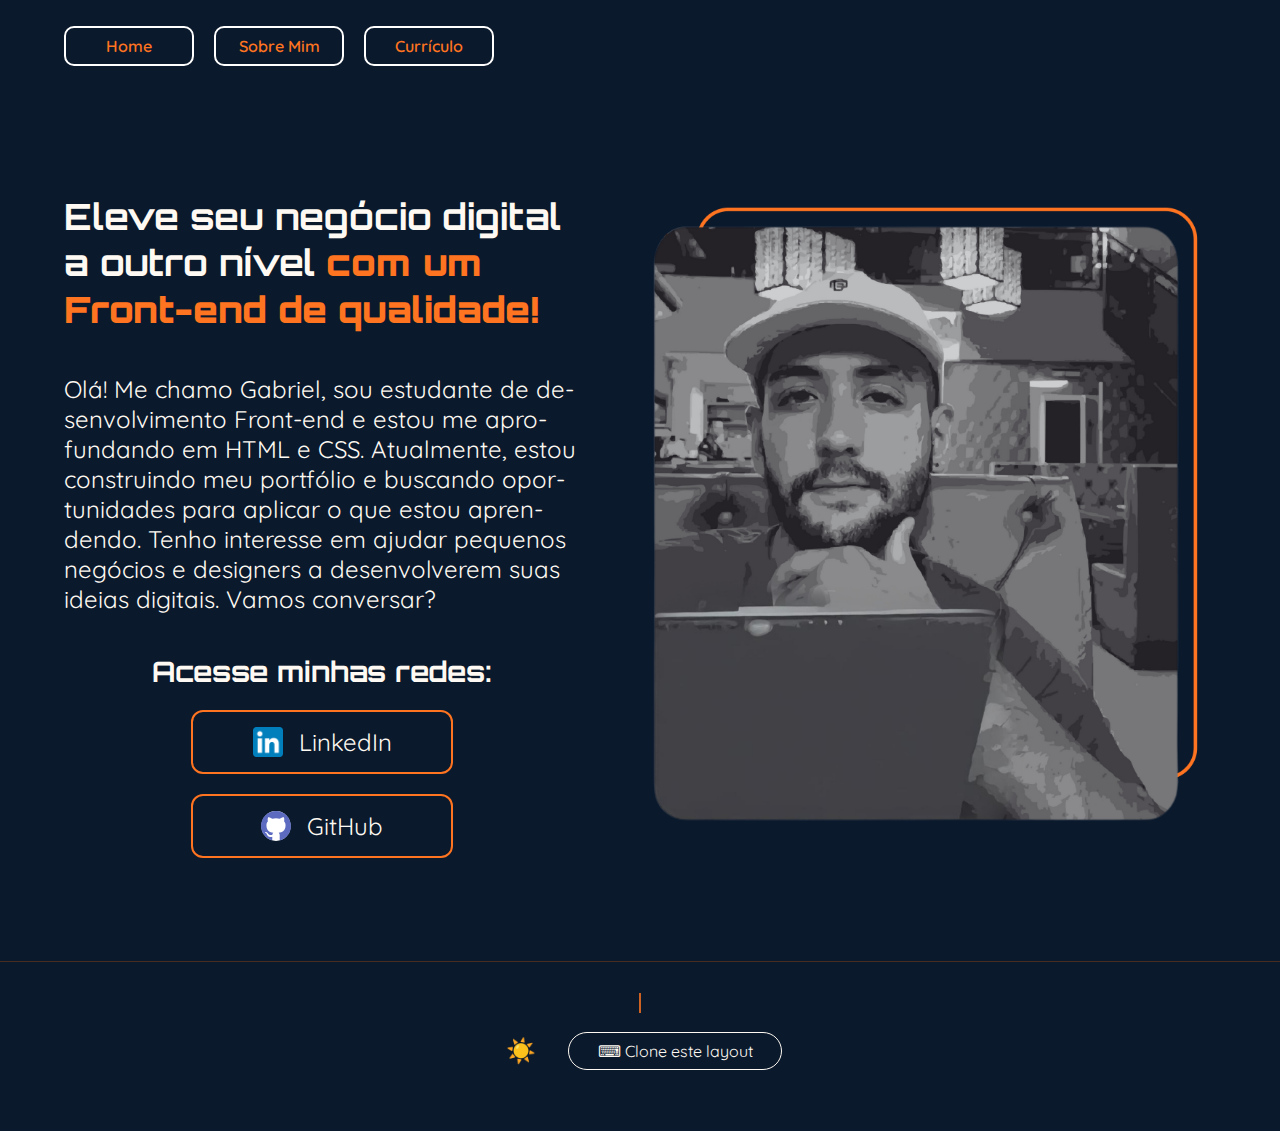
<file: index.html>
<!DOCTYPE html>
<html lang="pt-br">
<head>
    <meta charset="UTF-8">
    <meta http-equiv="X-UA-Compatible" content="IE=edge">
    <meta name="viewport" content="width=device-width, initial-scale=1.0">
    <title>Portfólio html</title>
    <link rel="stylesheet" href="./styles/style.css">
    <link rel="icon" href="assets/images/favicon.ico" type="image/x-icon">
    <link rel="apple-touch-icon" href="assets/images/apple-touch-icon.png">
    <link rel="icon" sizes="16x16" href="assets/images/favicon-16x16.png">
    <link rel="icon" sizes="32x32" href="assets/images/favicon-32x32.png">
</head>
<body>
    <header class="cabecalho">
        <nav class="cabecalho__menu">
            <a class="cabecalho__menu__link" href="index.html">Home</a>
            <a class="cabecalho__menu__link" href="about.html">Sobre Mim</a>
            <a class="cabecalho__menu__link" href="currículo.html">Currículo</a>
        </nav>
    </header>
    <main class="apresentacao">
        <section class="apresentacao__conteudo">
            <h1 class="apresentacao__conteudo__titulo">Eleve seu negócio digital a outro nível <strong class="titulo-destaque">com um Front-end de qualidade!</strong></h1>
            <p class="apresentacao__conteudo__texto">Olá! Me chamo Gabriel, sou estudante de desenvolvimento Front-end e estou me aprofundando em HTML e CSS. Atualmente, estou construindo meu portfólio e buscando oportunidades para aplicar o que estou aprendendo. Tenho interesse em ajudar pequenos negócios e designers a desenvolverem suas ideias digitais. Vamos conversar?</p>
            <div class="apresentacao__links">
                <h2 class="apresentacao__links__subtitulo">Acesse minhas redes:</h2>
                <a class="apresentacao__links__botoes" href="https://www.linkedin.com/in/gabriesbernardes/">
                    <img src="assets/images/Linkedin-icon.png" alt="Logo LinkedIn">
                    <span>LinkedIn</span></a>
                <a class="apresentacao__links__botoes" href="https://github.com/devbernardes">
                    <img src="assets/images/github-icon.svg" alt="Logo GitHub">
                    <span>GitHub</span></a>
            </div>
        </section>
        <img class="apresentacao__imagem" src="assets/images/foto-portfolio.png" alt="Minha foto (Gabriel) para Portfólio">
    </main>
    <footer class="rodape">
        <div class="rodape__divisao"></div>
            <div class="rodape__conteudo">
                <div class="rodape__assinatura-container">
                    <span class="rodape__assinatura" id="assinatura">// Coded with 🔥 by Gabriel</span>
                </div>
            <div class="rodape__botoes">
                <button class="rodape__botao__tema" aria-label="Mudar tema">🌓</button>
                <a href="https://github.com/devbernardes/projeto-portfolio" class="rodape__clone" target="_blank">⌨ Clone este layout</a>
            </div>
        </div>
    </footer>
    <script src="app.js"></script>
</body>
</html>
</file>
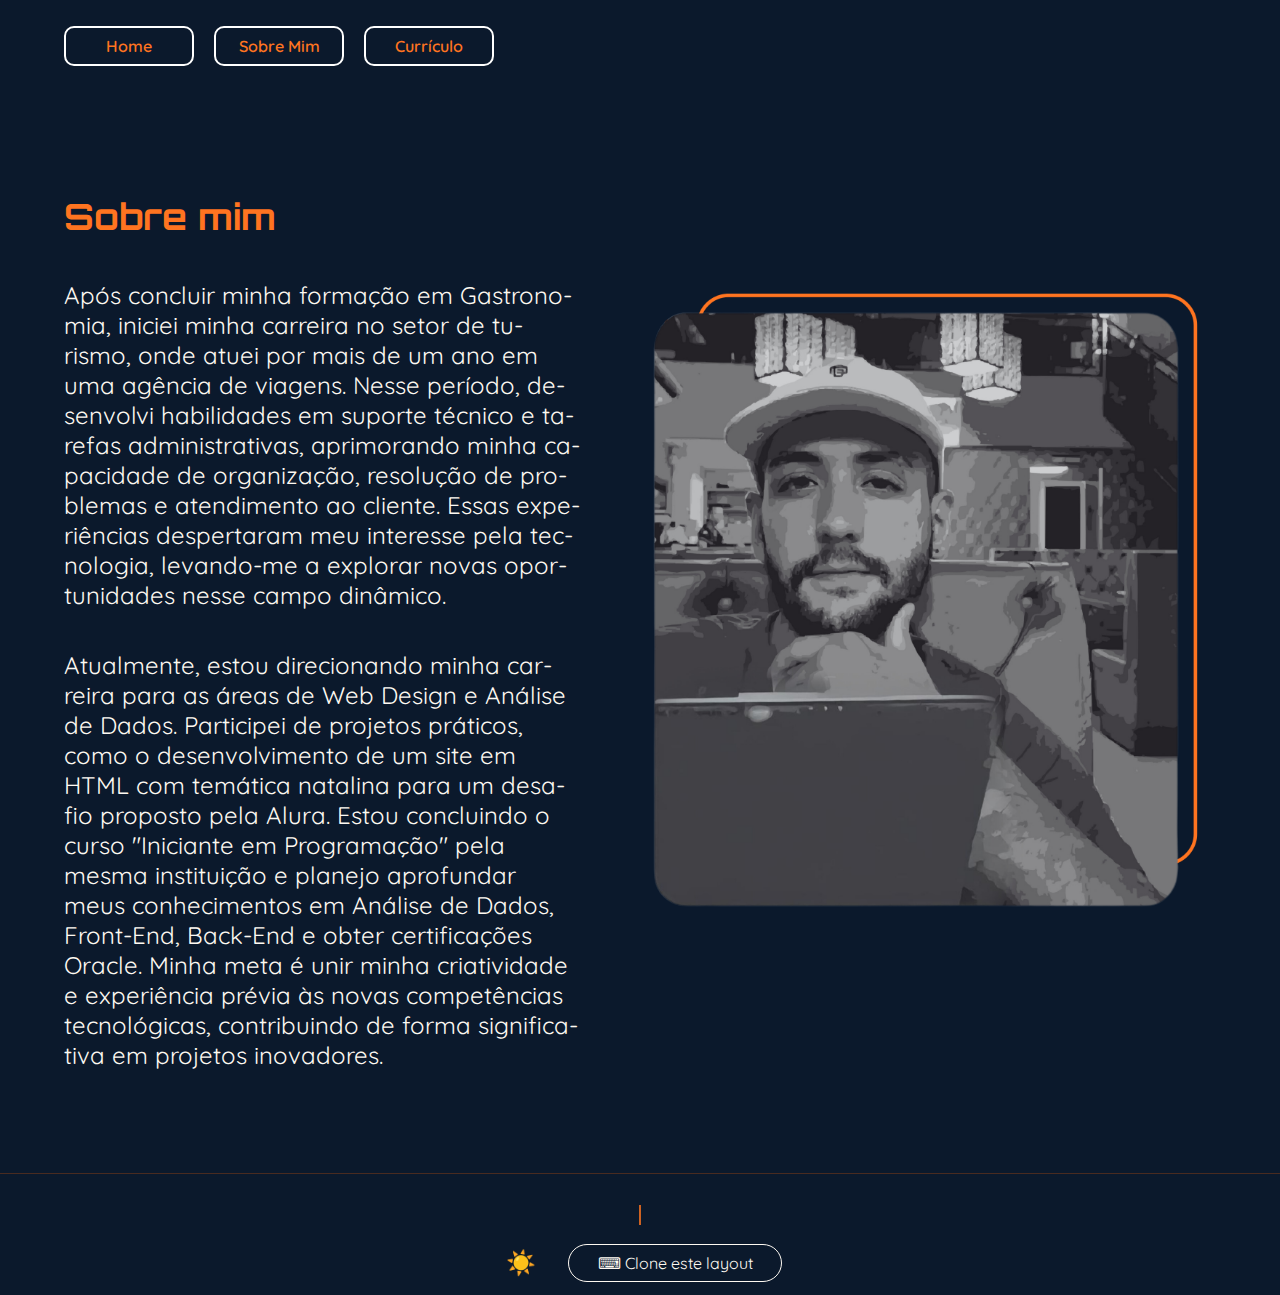
<file: about.html>
<!DOCTYPE html>
<html lang="pt-br">
<head>
    <meta charset="UTF-8">
    <meta http-equiv="X-UA-Compatible" content="IE=edge">
    <meta name="viewport" content="width=device-width, initial-scale=1.0">
    <title>Sobre mim</title>
    <link rel="stylesheet" href="./styles/style.css">
    <link rel="icon" href="assets/images/favicon.ico" type="image/x-icon">
    <link rel="apple-touch-icon" href="assets/images/apple-touch-icon.png">
    <link rel="icon" sizes="16x16" href="assets/images/favicon-16x16.png">
    <link rel="icon" sizes="32x32" href="assets/images/favicon-32x32.png">
</head>
<body>
    <header class="cabecalho">
        <nav class="cabecalho__menu">
            <a class="cabecalho__menu__link" href="index.html">Home</a>
            <a class="cabecalho__menu__link" href="about.html">Sobre Mim</a>
            <a class="cabecalho__menu__link" href="currículo.html">Currículo</a>
        </nav>
    </header>

    <main class="apresentacao">
        <section class="apresentacao__conteudo">
            <h1 class="apresentacao__conteudo__titulo_sobre_mim">Sobre mim</h1>
            <P class="apresentacao__conteudo__texto">Após concluir minha formação em Gastronomia, iniciei minha carreira no setor de turismo, onde atuei por mais de um ano em uma agência de viagens. Nesse período, desenvolvi habilidades em suporte técnico e tarefas administrativas, aprimorando minha capacidade de organização, resolução de problemas e atendimento ao cliente. Essas experiências despertaram meu interesse pela tecnologia, levando-me a explorar novas oportunidades nesse campo dinâmico.</P>
            <P class="apresentacao__conteudo__texto">Atualmente, estou direcionando minha carreira para as áreas de Web Design e Análise de Dados. Participei de projetos práticos, como o desenvolvimento de um site em HTML com temática natalina para um desafio proposto pela Alura. Estou concluindo o curso "Iniciante em Programação" pela mesma instituição e planejo aprofundar meus conhecimentos em Análise de Dados, Front-End, Back-End e obter certificações Oracle. Minha meta é unir minha criatividade e experiência prévia às novas competências tecnológicas, contribuindo de forma significativa em projetos inovadores.</P>
        </section>
        <img class="apresentacao__imagem_sobre_mim" src="assets/images/foto-portfolio.png" alt="Minha foto (Gabriel) para Portfólio">
    </main>

    <footer class="rodape">
        <div class="rodape__divisao"></div>
            <div class="rodape__conteudo">
                <div class="rodape__assinatura-container">
                    <span class="rodape__assinatura" id="assinatura">// Coded with 🔥 by Gabriel</span>
                </div>
            <div class="rodape__botoes">
                <button class="rodape__botao__tema" aria-label="Mudar tema">🌓</button>
                <a href="https://github.com/devbernardes/projeto-portfolio" class="rodape__clone" target="_blank">⌨ Clone este layout</a>
            </div>
        </div>
    </footer>
    <script src="app.js"></script>
</body>
</html>
</file>
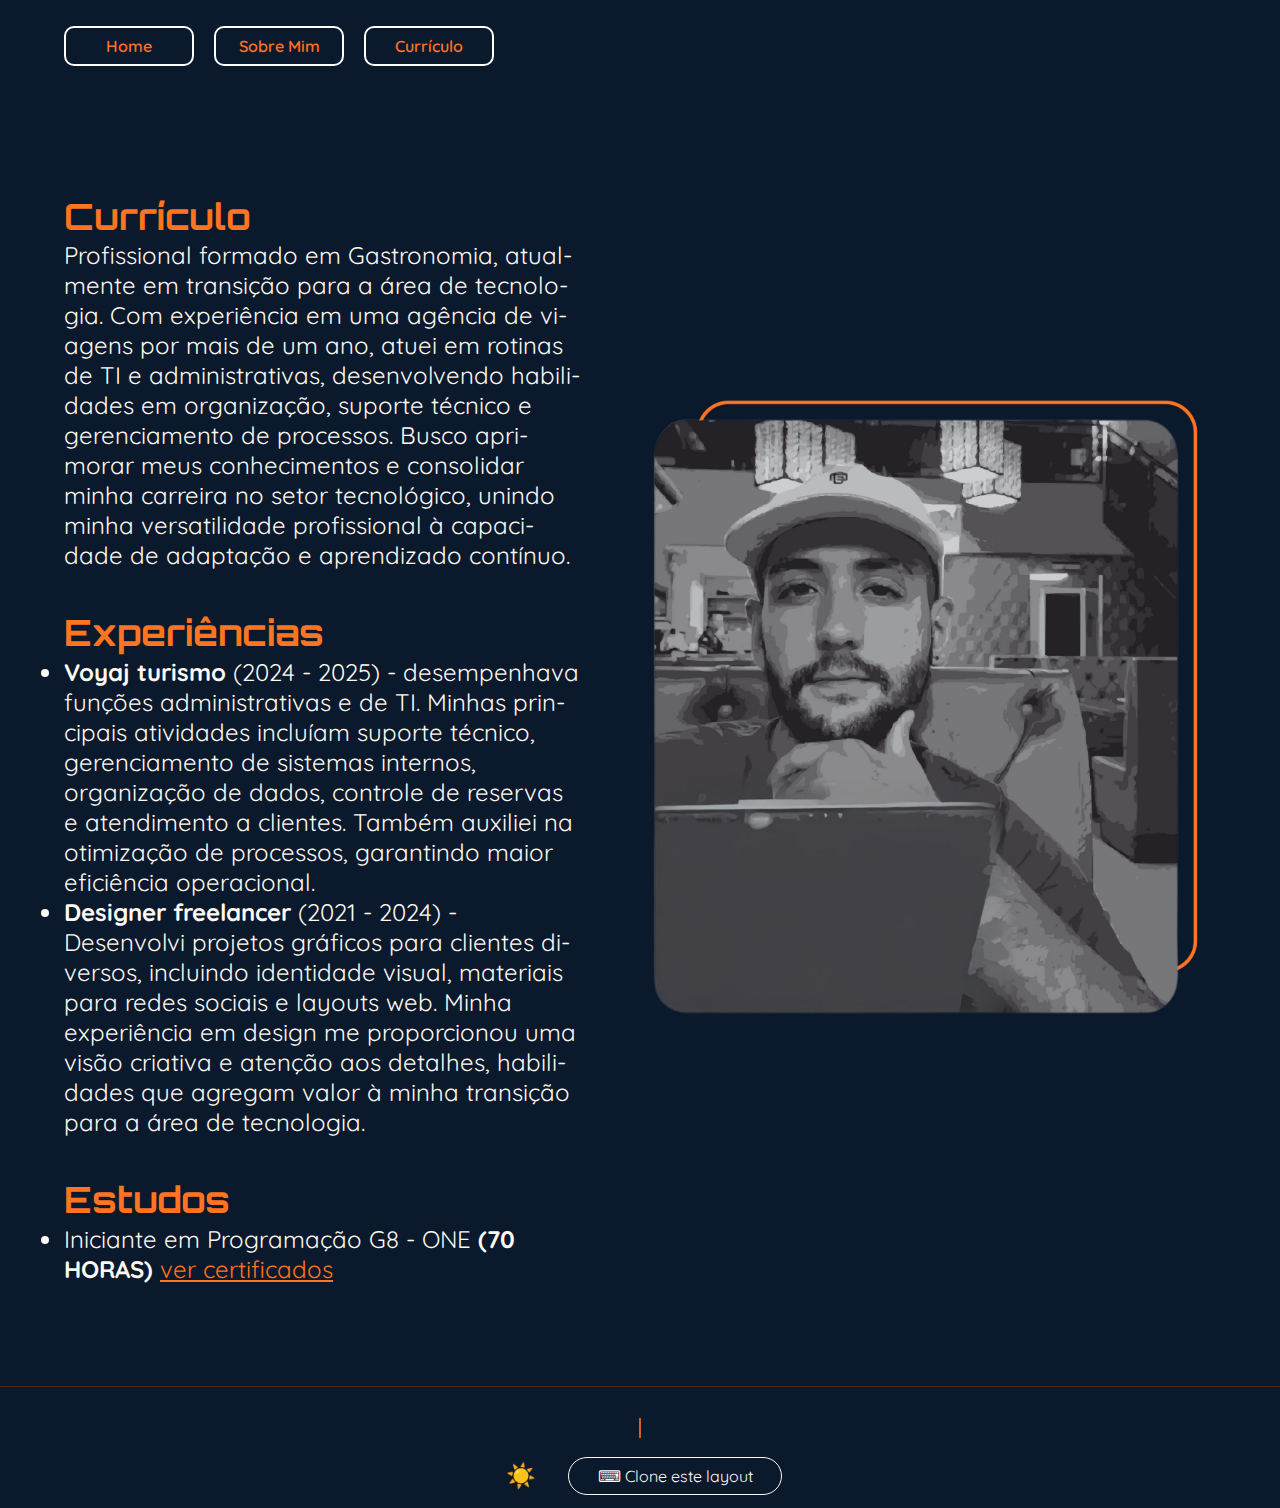
<file: currículo.html>
<!DOCTYPE html>
<html lang="en">
<head>
    <meta charset="UTF-8">
    <meta name="viewport" content="width=device-width, initial-scale=1.0">
    <meta http-equiv="X-UA-Compatible" content="IE=edge">
    <title>curriculo</title>
    <link rel="stylesheet" href="./styles/style.css">
    <link rel="icon" href="assets/images/favicon.ico" type="image/x-icon">
    <link rel="apple-touch-icon" href="assets/images/apple-touch-icon.png">
    <link rel="icon" sizes="16x16" href="assets/images/favicon-16x16.png">
    <link rel="icon" sizes="32x32" href="assets/images/favicon-32x32.png">
</head>
<body>
    <header class="cabecalho">
        <nav class="cabecalho__menu">
            <a class="cabecalho__menu__link" href="index.html">Home</a>
            <a class="cabecalho__menu__link" href="about.html">Sobre Mim</a>
            <a class="cabecalho__menu__link" href="currículo.html">Currículo</a>
        </nav>
    </header>
      <main class="apresentacao">
        <section class="apresentacao__conteudo">
            <div class="curriculo_conteudo">
                <h1 class="curriculo_conteudo__titulo">Currículo</h1>
                <p class="apresentacao__conteudo__texto">
                Profissional formado em Gastronomia, atualmente em transição para a área de tecnologia. Com experiência em uma agência de viagens por mais de um ano, atuei em rotinas de TI e administrativas, desenvolvendo habilidades em organização, suporte técnico e gerenciamento de processos. Busco aprimorar meus conhecimentos e consolidar minha carreira no setor tecnológico, unindo minha versatilidade profissional à capacidade de adaptação e aprendizado contínuo.
                </p>
            </div>

            <div class="curriculo_conteudo_experiencias">
                <h2 class="curriculo_conteudo__titulo_experiencias">Experiências</h2>
                <p class="apresentacao__conteudo__texto">
                <ul class="apresentacao__conteudo__texto">
                <li> <strong>Voyaj turismo</strong> (2024 - 2025) - desempenhava funções administrativas e de TI. Minhas principais atividades incluíam suporte técnico, gerenciamento de sistemas internos, organização de dados, controle de reservas e atendimento a clientes. Também auxiliei na otimização de processos, garantindo maior eficiência operacional. </li>
                <li> <strong>Designer freelancer</strong> (2021 - 2024) - Desenvolvi projetos gráficos para clientes diversos, incluindo identidade visual, materiais para redes sociais e layouts web. Minha experiência em design me proporcionou uma visão criativa e atenção aos detalhes, habilidades que agregam valor à minha transição para a área de tecnologia. </li>
                </ul>
                </p>
            </div>

            <div class="apresentacao__conteudo__texto">
                <h3 class="curriculo_conteudo__titulo_estudos">Estudos</h3>
                <p class="apresentacao__conteudo__texto">
                <ul class="apresentacao__conteudo__texto__estudos">
                    <li>Iniciante em Programação G8 - ONE <strong>(70 HORAS)</strong> <a href="https://drive.google.com/drive/folders/1s44YYneHaTekBxGC1ggJwL3mKk0iP7Q3?usp=drive_link">ver certificados</a> 
                    </li>
                </ul>
            </div>    
        </section>
        <img class="apresentacao__imagem_curriculo" src="./assets/images/foto-portfolio.png" alt="Foto da Joana Santos programando">
    </main>

    <footer class="rodape">
        <div class="rodape__divisao"></div>
            <div class="rodape__conteudo">
                <div class="rodape__assinatura-container">
                    <span class="rodape__assinatura" id="assinatura">// Coded with 🔥 by Gabriel</span>
                </div>
            <div class="rodape__botoes">
                <button class="rodape__botao__tema" aria-label="Mudar tema">🌓</button>
                <a href="https://github.com/devbernardes/projeto-portfolio" class="rodape__clone" target="_blank">⌨ Clone este layout</a>
            </div>
        </div>
    </footer>
    <script src="app.js"></script>
</body>
</html>
</file>
<file: styles/style.css>
@import url('https://fonts.googleapis.com/css2?family=Orbitron:wght@400..900&display=swap');
@import url('https://fonts.googleapis.com/css2?family=Orbitron:wght@400..900&family=Quicksand:wght@300..700&display=swap');

:root {
    --cor-primaria: #ff7420;
    --cor-secundaria: #FEF9F2;
    --cor-terciaria: #0B192C;
    --cor-hover: #1E3E62;
    --fonte-primaria: 'Orbitron', sans-serif;
    --fonte-secundaria: 'Quicksand', sans-serif;
    --menu-margin: 7rem;
    --botao-largura: 130px;
}

* {
    margin:0;
    padding:0;
}

body {
    box-sizing: border-box;
    background-color: var(--cor-terciaria);
    color: var(--cor-secundaria);
    overflow-x: hidden;
    width: 100%;
}

.cabecalho {
    padding: 2% 5%;
}

.cabecalho__menu {
    display: flex;
    gap: 20px;
    max-width: 1200px;
    margin: 0 auto;
    position: relative;
    z-index: 100;
    padding: 0;
}

.cabecalho__menu__link {
    box-sizing: border-box;
    font-family: var(--fonte-secundaria);
    font-size: 1rem;
    font-weight: 600;
    color: var(--cor-primaria);
    text-decoration: none;
    padding: 0.5rem 1rem;
    border: 2px solid white;
    border-radius: 10px;
    transition: transform 0.3s ease, background-color 0.3s ease;
    text-align: center;
    display: flex;
    justify-content: center;
    align-items: center;
    width: var(--botao-largura);
    min-width: var(--botao-largura);
    height: 40px;
    cursor: pointer;
}

.cabecalho__menu__link:hover {
    transform: scale(1.1);
    background-color: #ececec;
}
.apresentacao {
    padding: 8% 5%;
    gap: 60px;
    display: flex;
    align-items: center;
    justify-content: space-between;
    max-width: 1200px;
    margin: 0 auto;
}

.apresentacao-curriculo {
    padding: 8% 5%;
    display: flex;
    align-items: center;
    justify-content: space-between;
    max-width: 1200px;
    margin: 0 auto;
}

.apresentacao__conteudo {
    width: 50%;
    display: flex;
    flex-direction: column;
    gap: 40px
}

.apresentacao__conteudo__titulo {
    color:var(--cor-secundaria);
    font-family: var(--fonte-primaria);
    font-size: 2.25rem;
    line-height: 1.3;
}

.apresentacao__conteudo__titulo_sobre_mim {
    color: var(--cor-primaria);
    font-family: var(--fonte-primaria);
    font-size: 2.25rem;
    line-height: 1.3;
}

.curriculo_conteudo__titulo {
    color: var(--cor-primaria);
    font-family: var(--fonte-primaria);
    font-size: 2.25rem;
    line-height: 1.3;
}

.curriculo_conteudo__titulo_experiencias {
    color: var(--cor-primaria);
    font-family: var(--fonte-primaria);
    font-size: 2.25rem;
    line-height: 1.3;
}

.curriculo_conteudo__titulo_estudos {
    color: var(--cor-primaria);
    font-family: var(--fonte-primaria);
    font-size: 2.25rem;
    line-height: 1.3;
}

.apresentacao__conteudo__texto__estudos a {
    color: var(--cor-primaria);
    margin-left: 5px;
    padding: 0; 
    margin: 0;
    white-space: nowrap;
}


.titulo-destaque {
    color: var(--cor-primaria);
}

.apresentacao__conteudo__texto {
    font-family: var(--fonte-secundaria);
    font-size: clamp(1rem, 2vw + 0.5rem, 1.5rem);
    word-wrap: break-word;
    overflow-wrap: break-word;
    hyphens: auto;
}

.apresentacao__links__subtitulo {
    font-family: var(--fonte-primaria);
    font-size: 28px;
    line-height: 1.3;
}

.apresentacao__links {
    display: flex;
    flex-direction: column;
    justify-content: space-between;
    gap: 20px;
    align-items: center;
}

.apresentacao__links__botoes {
    width: 50%;
    text-align: center;
    border-radius: 12px;
    font-size: 1.5rem;
    padding: 21.5px 0;
    text-decoration: none;
    color: var(--cor-secundaria);
    font-family: var(--fonte-secundaria);
    border: 2px solid var(--cor-primaria);
    display: flex;
    align-items: center; 
    justify-content: center;
    gap: 8px; 
    padding: 15px 0;
    z-index: 100;
}

.apresentacao__links__botoes:hover {
    background-color: var(--cor-hover);
}

.apresentacao__imagem {
    width: 50%;
    transform: scale(2.1);
    bottom: 20px;
}

.apresentacao__imagem_curriculo {
    width: 50%;
    object-fit: cover;
    border-radius: 10px;
    transform: scale(2.1);
    position: relative;
    left: 0;
    bottom: 20px;
}

.apresentacao__imagem_sobre_mim {
    width: 50%;
    object-fit: cover;
    border-radius: 10px;
    transform: scale(2.1);
    position: relative;
    left: 0;
    bottom: 20px;
}

.apresentacao__links__botoes img { /* Especificamente para os ícones */
    width: 30px; /* Tamanho personalizado */
    height: 30px;
    vertical-align: middle; /* Alinha o ícone com o texto */
    margin-right: 8px; /* Espaço entre ícone e texto */
}

.rodape {
    padding: 10px 15px;
    border-top: 1px solid rgba(255, 98, 0, 0.253);
}

.rodape__divisao {
    background: linear-gradient(90deg, transparent 0%, var(--cor-primaria) 50%, transparent 100%);
    margin-bottom: 1.3rem;
}

.rodape__assinatura-container {
    display: flex;
    justify-content: center;
    width: 100%;
}

.rodape__assinatura {
    width: 0;
    overflow: hidden;
    font-family: var(--fonte-primaria);
    color: var(--cor-primaria);
    opacity: 0.8;
    border-right: 2px solid var(--cor-primaria);
    white-space: nowrap;
    margin: 0;
    letter-spacing: .15em;
    animation: 
        typing 7s steps(30, end) infinite,
        blink-caret .75s step-end infinite;
}

@keyframes typing {
    0% { width: 0 }
    50% { width: 294px } /* Texto completamente visível na metade da animação */
    75% { width: 294px } /* Mantém o texto visível por um tempo */
    100% { width: 0 } /* Volta ao início */
}

@keyframes blink-caret {
    from, to { border-color: transparent }
    50% { border-color: var(--cor-primaria) }
}

.rodape__botoes {
    display: flex;
    flex-direction: row;
    justify-content: center;
    align-items: center;
    gap: 1.5rem;
    margin-top: 1rem;
}

.rodape__clone {
    font-family: var(--fonte-secundaria);
    text-decoration: none;
    color: var(--cor-secundaria);
    border: 1px solid var(--cor-secundaria);
    padding: 8px 1rem; 
    border-radius: 20px;
    transition: all 0.3s; 
    min-width: 180px;
    text-align: center;
    z-index: 10;  
}

.rodape__botao:hover {
    background: var(--cor-primaria);
    color: var(--cor-terciaria);
    transform: scale(1.05);
}

.rodape__clone:hover {
    background-color: var(--cor-secundaria);
    color: var(--cor-terciaria);
    transform: translateY(-2px);
}

body.light-mode .rodape__clone {
    color: var(--cor-terciaria);
    border: 1px solid var(--cor-terciaria);
}

body.light-mode .rodape__clone:hover {
    background-color: var(--cor-terciaria);
    color: var(--cor-secundaria);
}

.rodape__assinatura::after {
    display: none;
}

.rodape__assinatura:hover::after {
    opacity: 1;
}

body.light-mode {
    background-color: var(--cor-secundaria);
    color: var(--cor-terciaria);
}

body.light-mode .cabecalho__menu__link {
    color: var(--cor-terciaria);
    border-color: var(--cor-terciaria);
}

body.light-mode .cabecalho__menu__link:hover {
    background-color: var(--cor-primaria);
}

body.light-mode .apresentacao__links__botoes {
    color: var(--cor-terciaria);
    border-color: var(--cor-terciaria);
}

body.light-mode .apresentacao__links__botoes:hover {
    background-color: var(--cor-hover);
    color: var(--cor-secundaria);
}

body.light-mode .rodape__botao {
    border-color: var(--cor-terciaria);
    color: var(--cor-terciaria);
}

body.light-mode .rodape__clone {
    color: var(--cor-terciaria);
    border-color: var(--cor-terciaria);
}

body.light-mode .rodape__assinatura {
    color: var(--cor-terciaria);
}

body.light-mode .apresentacao__conteudo__titulo {
    color: var(--cor-primaria);
}

body.light-mode .titulo-destaque {
    color: var(--cor-terciaria);
}

@media (max-width: 1050px) {
    .cabecalho {
        padding: 2% 5%;
    }

    .cabecalho__menu {
        gap: clamp(8px, 1.5vw, 15px);
        flex-wrap: wrap;
    }

    .cabecalho__menu__link {
        min-width: unset;
        width: clamp(80px, 15vw, var(--botao-largura));
        font-size: clamp(0.75rem, 1.5vw, 1rem);
        padding: clamp(0.25rem, 1vw, 0.5rem) clamp(0.5rem, 2vw, 1rem);
        height: clamp(30px, 5vw, 40px);
        white-space: nowrap;
    }

    .apresentacao {
        flex-direction: column-reverse;
        padding: 5%;
    }

    .apresentacao__conteudo {
        width: 100%;
        padding: 0 1rem;
    }

    .apresentacao__conteudo__texto {
        font-size: clamp(0.875rem, 1.5vw + 0.5rem, 1.25rem);
        line-height: 1.6;
    }

    .apresentacao__imagem,
    .apresentacao__imagem_curriculo,
    .apresentacao__imagem_sobre_mim {
        width: 100%;
        transform: scale(1.6);
        position: static;
        left: 0;
        bottom: 0;
    }
}
.rodape__botao__tema {
    background: none;
    border: none;
    color: var(--cor-primaria);
    padding: 0.5rem;
    cursor: pointer;
    transition: all 0.3s;
    z-index: 100;
    font-size: 1.5rem;
}

.rodape__botao:hover {
    transform: scale(1.2);
}

body.light-mode .rodape__botao {
    color: var(--cor-terciaria);
}

body.light-mode .rodape__clone {
    color: var(--cor-terciaria);
    border-color: var(--cor-terciaria);
}

body.light-mode .rodape__assinatura {
    color: var(--cor-terciaria);
}

body.light-mode .apresentacao__conteudo__titulo {
    color: var(--cor-primaria);
}

body.light-mode .titulo-destaque {
    color: var(--cor-terciaria);
}

@media (max-width: 1050px) {
    .cabecalho {
        padding: clamp(1rem, 3vw, 5%);
    }

    .cabecalho__menu {
        justify-content: center;
        margin-left: 0;
        max-width: 100%;
        gap: clamp(8px, 1.5vw, 15px);
        flex-wrap: nowrap;
    }

    .cabecalho__menu__link {
        min-width: unset;
        width: clamp(80px, 15vw, var(--botao-largura));
        font-size: clamp(0.75rem, 1.5vw, 1rem);
        padding: clamp(0.25rem, 1vw, 0.5rem) clamp(0.5rem, 2vw, 1rem);
        height: clamp(30px, 5vw, 40px);
        white-space: nowrap;
    }

    .apresentacao {
        flex-direction: column-reverse;
        padding: 5%;
    }

    .apresentacao__conteudo {
        width: 100%;
        padding: 0 1rem;
    }

    .apresentacao__conteudo__texto {
        font-size: clamp(0.875rem, 1.5vw + 0.5rem, 1.25rem);
        line-height: 1.6;
    }

    .apresentacao__imagem,
    .apresentacao__imagem_curriculo,
    .apresentacao__imagem_sobre_mim {
        width: 100%;
        transform: scale(1.6);
        position: static;
        left: 0;
        bottom: 0;
    }
}
</file>
